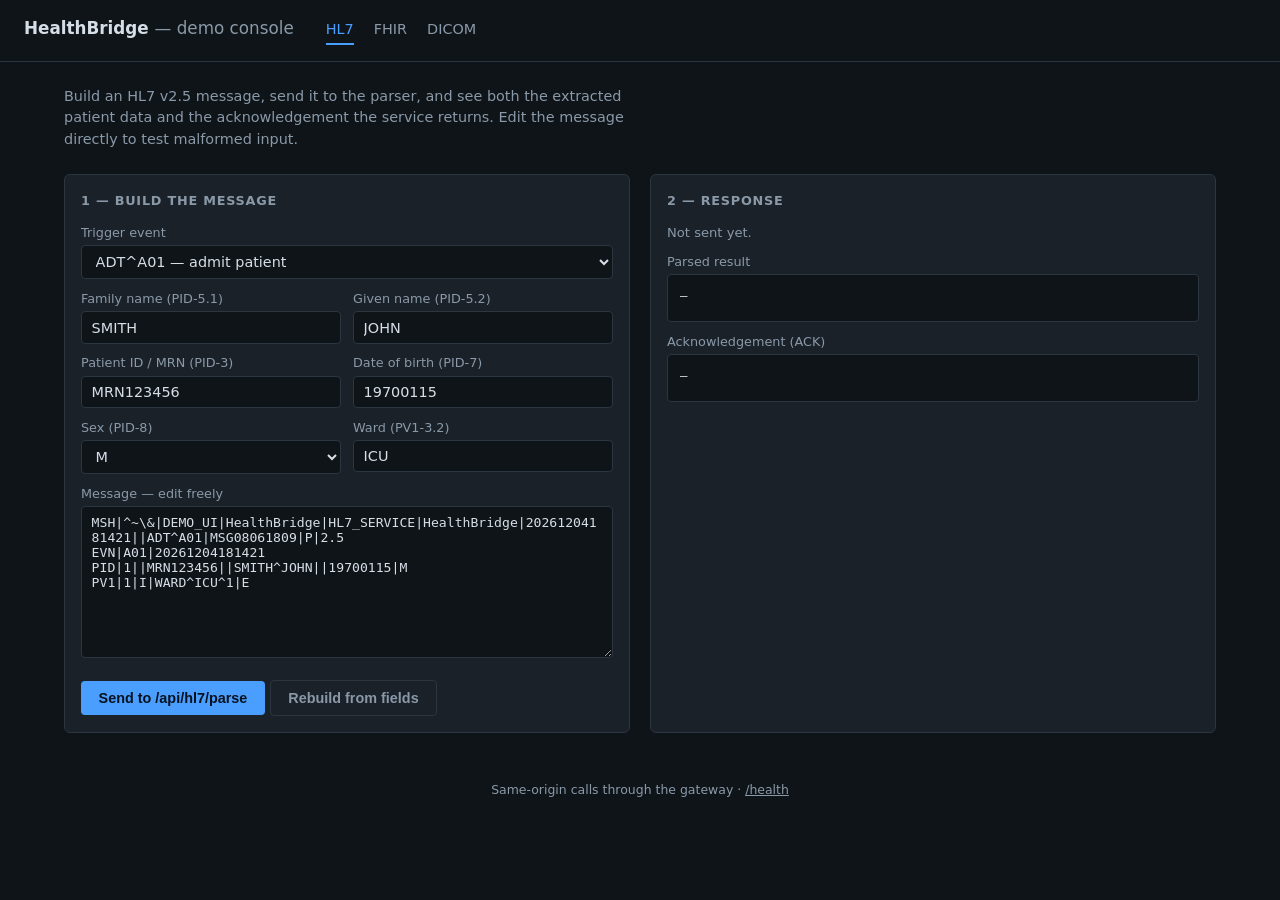
<file: web/index.html>
<!doctype html>
<!--
  HL7 v2 message builder.

  Assembles a pipe-delimited message from form fields, posts it to
  POST /api/hl7/parse (text/plain), and shows the parsed JSON alongside the
  ACK the service generated.

  Everything is same-origin: the browser only ever talks to the gateway, which
  proxies /api/hl7/ to the C# service. No CORS involved.
-->
<html lang="en">
<head>
<meta charset="utf-8">
<meta name="viewport" content="width=device-width, initial-scale=1">
<title>HealthBridge — HL7</title>
<link rel="stylesheet" href="style.css">
</head>
<body>

<header>
  <h1>HealthBridge <span>— demo console</span></h1>
  <nav>
    <a href="index.html" class="active">HL7</a>
    <a href="fhir.html">FHIR</a>
    <a href="dicom.html">DICOM</a>
  </nav>
</header>

<main>
  <p class="intro">
    Build an HL7 v2.5 message, send it to the parser, and see both the extracted
    patient data and the acknowledgement the service returns. Edit the message
    directly to test malformed input.
  </p>

  <div class="cols">
    <div class="panel">
      <h2>1 — Build the message</h2>

      <label for="msgType">Trigger event</label>
      <select id="msgType">
        <option value="ADT^A01">ADT^A01 — admit patient</option>
        <option value="ADT^A08">ADT^A08 — update patient information</option>
        <option value="ORU^R01">ORU^R01 — observation result</option>
      </select>

      <div class="row">
        <div>
          <label for="lastName">Family name (PID-5.1)</label>
          <input id="lastName" value="SMITH">
        </div>
        <div>
          <label for="firstName">Given name (PID-5.2)</label>
          <input id="firstName" value="JOHN">
        </div>
      </div>

      <div class="row">
        <div>
          <label for="patientId">Patient ID / MRN (PID-3)</label>
          <input id="patientId" value="MRN123456">
        </div>
        <div>
          <label for="dob">Date of birth (PID-7)</label>
          <input id="dob" value="19700115" placeholder="yyyyMMdd">
        </div>
      </div>

      <div class="row">
        <div>
          <label for="gender">Sex (PID-8)</label>
          <select id="gender">
            <option>M</option><option>F</option><option>O</option><option>U</option>
          </select>
        </div>
        <div>
          <label for="ward">Ward (PV1-3.2)</label>
          <input id="ward" value="ICU">
        </div>
      </div>

      <label for="raw">Message — edit freely</label>
      <textarea id="raw" rows="9"></textarea>

      <button id="send">Send to /api/hl7/parse</button>
      <button id="rebuild" class="secondary">Rebuild from fields</button>
    </div>

    <div class="panel">
      <h2>2 — Response</h2>
      <p class="status" id="status">Not sent yet.</p>

      <label>Parsed result</label>
      <pre id="out">—</pre>

      <label>Acknowledgement (ACK)</label>
      <pre id="ack">—</pre>
    </div>
  </div>
</main>

<footer>Same-origin calls through the gateway · <a href="/health" style="color:inherit">/health</a></footer>

<script>
// HL7 v2 uses \r (carriage return) as the segment separator — HL7 v2.5 ch. 2.5.
// Not \n, and not \r\n. The service normalises the others, but we send it correctly.
const SEG = "\r";

const $ = id => document.getElementById(id);

// Control ID (MSH-10) must be unique per message; the service echoes it in the ACK.
const controlId = () => "MSG" + Date.now().toString().slice(-8);

// yyyyMMddHHmmss, the HL7 TS format used in MSH-7.
function stamp() {
  const d = new Date(), p = n => String(n).padStart(2, "0");
  return `${d.getFullYear()}${p(d.getMonth() + 1)}${p(d.getDate())}` +
         `${p(d.getHours())}${p(d.getMinutes())}${p(d.getSeconds())}`;
}

function build() {
  const type = $("msgType").value;
  const id = controlId();
  const segs = [
    // MSH-1 field separator and MSH-2 encoding characters are positional and literal.
    `MSH|^~\\&|DEMO_UI|HealthBridge|HL7_SERVICE|HealthBridge|${stamp()}||${type}|${id}|P|2.5`,
    `EVN|${type.split("^")[1]}|${stamp()}`,
    `PID|1||${$("patientId").value}||${$("lastName").value}^${$("firstName").value}||` +
      `${$("dob").value}|${$("gender").value}`,
    `PV1|1|I|WARD^${$("ward").value}^1|E`,
  ];
  // An ORU carries a result; without OBR/OBX there is nothing to report.
  if (type === "ORU^R01") {
    segs.push(`OBR|1||${id}|CBC^Complete Blood Count^L`);
    segs.push(`OBX|1|NM|HGB^Haemoglobin^L||14.2|g/dL|13.0-17.0|N|||F`);
  }
  $("raw").value = segs.join(SEG);
}

function show(el, text) { $(el).textContent = text || "—"; }

function setStatus(text, kind) {
  const s = $("status");
  s.textContent = text;
  s.className = "status" + (kind ? " " + kind : "");
}

async function send() {
  const btn = $("send");
  btn.disabled = true;
  setStatus("Sending…");
  show("out", ""); show("ack", "");

  const started = performance.now();
  try {
    const res = await fetch("/api/hl7/parse", {
      method: "POST",
      headers: { "Content-Type": "text/plain" },
      body: $("raw").value,
    });
    const ms = Math.round(performance.now() - started);
    const body = await res.text();

    // 200 = parsed, 422 = a well-formed request the parser rejected. Both return JSON.
    let parsed;
    try { parsed = JSON.parse(body); } catch { parsed = null; }
    show("out", parsed ? JSON.stringify(parsed, null, 2) : body);

    // The ACK comes back twice: inside the JSON, and Base64 in a header — the
    // header mimics how MLLP systems return it inline.
    let ack = parsed && parsed.acknowledgement;
    const hdr = res.headers.get("X-HL7-ACK");
    if (!ack && hdr) { try { ack = atob(hdr); } catch {} }
    // Show one segment per line; the wire format uses \r, which browsers do not break on.
    show("ack", ack ? ack.split("\r").join("\n") : "(none returned)");

    setStatus(`HTTP ${res.status} · ${ms} ms`, res.ok ? "ok" : "err");
  } catch (e) {
    setStatus("Request failed: " + e.message, "err");
    show("out", String(e));
  } finally {
    btn.disabled = false;
  }
}

$("send").addEventListener("click", send);
$("rebuild").addEventListener("click", build);
["msgType","lastName","firstName","patientId","dob","gender","ward"]
  .forEach(id => $(id).addEventListener("change", build));

build();
</script>
</body>
</html>
</file>
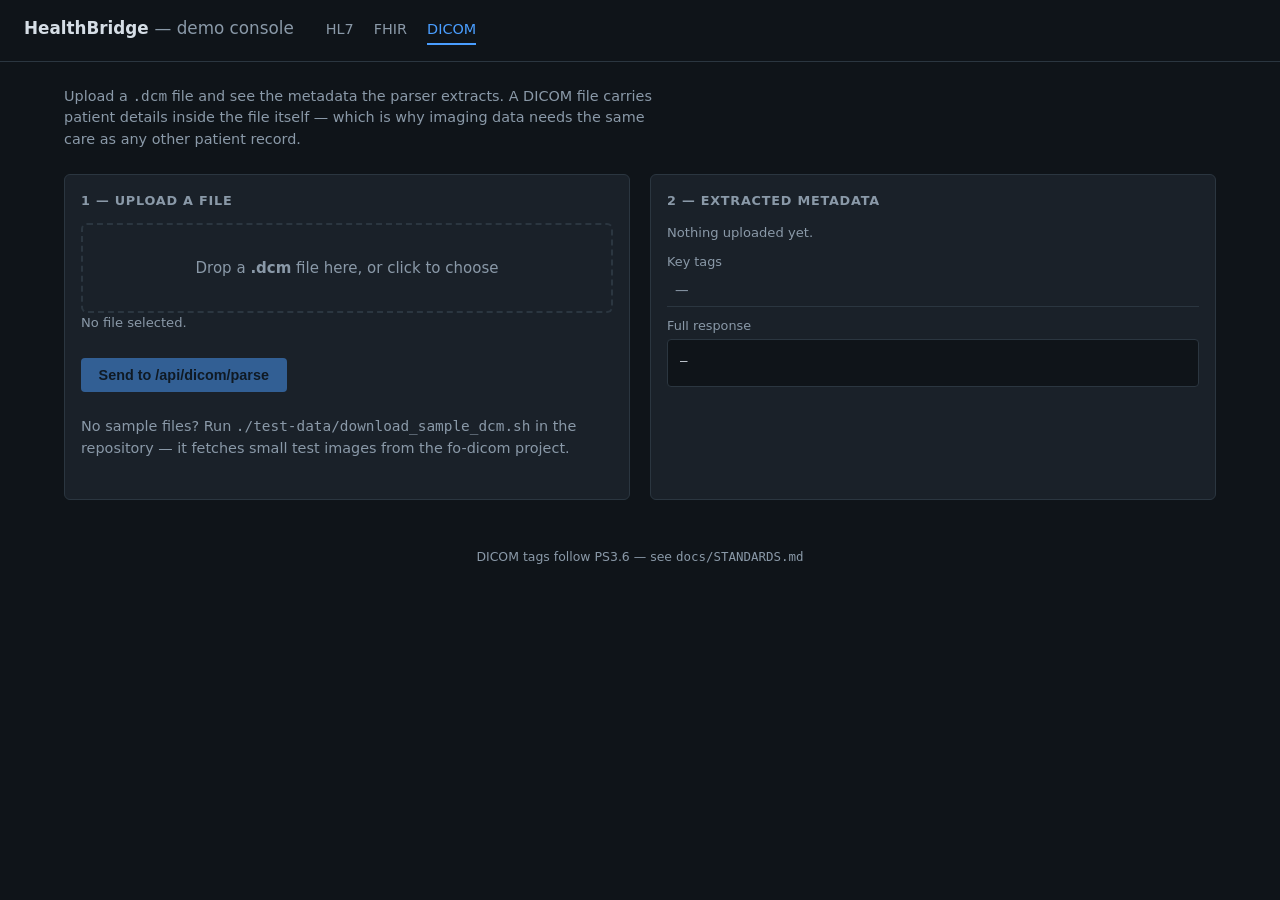
<file: web/dicom.html>
<!doctype html>
<!--
  DICOM upload and metadata extraction.

  Two endpoints, both returning JSON:
    POST /api/dicom/parse      multipart file upload — a real .dcm binary
    POST /api/dicom/metadata   JSON body — metadata without a file

  Sample .dcm files: ./test-data/download_sample_dcm.sh
-->
<html lang="en">
<head>
<meta charset="utf-8">
<meta name="viewport" content="width=device-width, initial-scale=1">
<title>HealthBridge — DICOM</title>
<link rel="stylesheet" href="style.css">
</head>
<body>

<header>
  <h1>HealthBridge <span>— demo console</span></h1>
  <nav>
    <a href="index.html">HL7</a>
    <a href="fhir.html">FHIR</a>
    <a href="dicom.html" class="active">DICOM</a>
  </nav>
</header>

<main>
  <p class="intro">
    Upload a <code>.dcm</code> file and see the metadata the parser extracts. A DICOM
    file carries patient details inside the file itself — which is why imaging data
    needs the same care as any other patient record.
  </p>

  <div class="cols">
    <div class="panel">
      <h2>1 — Upload a file</h2>

      <div class="drop" id="drop">
        Drop a <strong>.dcm</strong> file here, or click to choose
        <input type="file" id="file" accept=".dcm,application/dicom" hidden>
      </div>

      <p class="status" id="fileinfo">No file selected.</p>
      <button id="send" disabled>Send to /api/dicom/parse</button>

      <p class="intro" style="margin-top:1.5rem">
        No sample files? Run <code>./test-data/download_sample_dcm.sh</code> in the
        repository — it fetches small test images from the fo-dicom project.
      </p>
    </div>

    <div class="panel">
      <h2>2 — Extracted metadata</h2>
      <p class="status" id="status">Nothing uploaded yet.</p>

      <label>Key tags</label>
      <table id="tags"><tbody><tr><td>—</td><td></td></tr></tbody></table>

      <label>Full response</label>
      <pre id="out">—</pre>
    </div>
  </div>
</main>

<footer>DICOM tags follow PS3.6 — see <code>docs/STANDARDS.md</code></footer>

<script>
const $ = id => document.getElementById(id);
let chosen = null;

function setStatus(el, text, kind) {
  const s = $(el);
  s.textContent = text;
  s.className = "status" + (kind ? " " + kind : "");
}

// Fields the C# DicomMetadata model returns. Shown in a fixed order so the
// table reads the same for every file, whether or not a tag is present.
const FIELDS = [
  ["patientName",       "Patient name (0010,0010)"],
  ["patientId",         "Patient ID (0010,0020)"],
  ["studyDate",         "Study date (0008,0020)"],
  ["modality",          "Modality (0008,0060)"],
  ["studyDescription",  "Study description (0008,1030)"],
  ["seriesDescription", "Series description (0008,103E)"],
  ["institutionName",   "Institution (0008,0080)"],
];

function renderTags(data) {
  const body = $("tags").querySelector("tbody");
  body.innerHTML = "";
  // The payload may be the metadata itself, or wrapped — handle both.
  const m = (data && (data.metadata || data.Metadata)) || data || {};
  let shown = 0;
  for (const [key, label] of FIELDS) {
    const v = m[key] !== undefined ? m[key] : m[key[0].toUpperCase() + key.slice(1)];
    if (v === undefined || v === null || v === "") continue;
    body.insertAdjacentHTML("beforeend", `<tr><td>${label}</td><td>${String(v)}</td></tr>`);
    shown++;
  }
  if (!shown) body.innerHTML = "<tr><td>no recognised tags</td><td></td></tr>";
}

function choose(f) {
  chosen = f;
  $("send").disabled = !f;
  setStatus("fileinfo", f ? `${f.name} — ${(f.size / 1024).toFixed(1)} KB` : "No file selected.");
}

const drop = $("drop");
drop.addEventListener("click", () => $("file").click());
drop.addEventListener("dragover", e => { e.preventDefault(); drop.classList.add("over"); });
drop.addEventListener("dragleave", () => drop.classList.remove("over"));
drop.addEventListener("drop", e => {
  e.preventDefault();
  drop.classList.remove("over");
  if (e.dataTransfer.files.length) choose(e.dataTransfer.files[0]);
});
$("file").addEventListener("change", e => { if (e.target.files.length) choose(e.target.files[0]); });

async function send() {
  if (!chosen) return;
  const btn = $("send");
  btn.disabled = true;
  setStatus("status", "Uploading…");
  $("out").textContent = "";

  // multipart/form-data — the field name must be "file", matching the controller.
  // Do NOT set Content-Type by hand: the browser adds the multipart boundary.
  const form = new FormData();
  form.append("file", chosen);

  const started = performance.now();
  try {
    const res = await fetch("/api/dicom/parse", { method: "POST", body: form });
    const ms = Math.round(performance.now() - started);
    const text = await res.text();

    let data = null;
    try { data = JSON.parse(text); } catch {}
    $("out").textContent = data ? JSON.stringify(data, null, 2) : text;
    renderTags(data);

    setStatus("status", `HTTP ${res.status} · ${ms} ms`, res.ok ? "ok" : "err");
  } catch (e) {
    setStatus("status", "Upload failed: " + e.message, "err");
    $("out").textContent = String(e);
  } finally {
    btn.disabled = false;
  }
}

$("send").addEventListener("click", send);
</script>
</body>
</html>
</file>
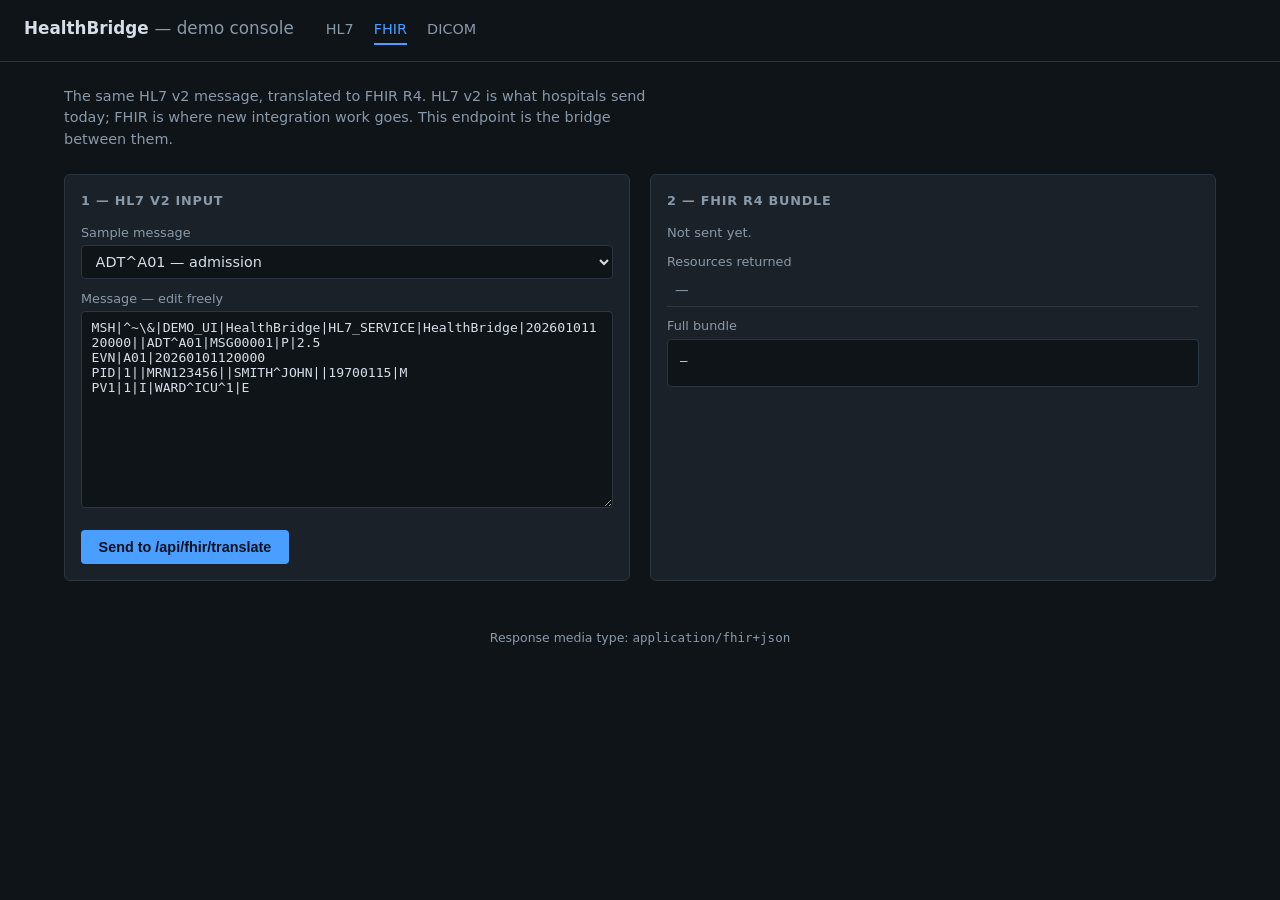
<file: web/fhir.html>
<!doctype html>
<!--
  HL7 v2 → FHIR R4 translation.

  Posts a pipe-delimited message to POST /api/fhir/translate (text/plain) and
  renders the returned FHIR Bundle. The response content type is
  application/fhir+json, which is FHIR's own media type, not plain JSON.
-->
<html lang="en">
<head>
<meta charset="utf-8">
<meta name="viewport" content="width=device-width, initial-scale=1">
<title>HealthBridge — FHIR</title>
<link rel="stylesheet" href="style.css">
</head>
<body>

<header>
  <h1>HealthBridge <span>— demo console</span></h1>
  <nav>
    <a href="index.html">HL7</a>
    <a href="fhir.html" class="active">FHIR</a>
    <a href="dicom.html">DICOM</a>
  </nav>
</header>

<main>
  <p class="intro">
    The same HL7 v2 message, translated to FHIR R4. HL7 v2 is what hospitals send
    today; FHIR is where new integration work goes. This endpoint is the bridge
    between them.
  </p>

  <div class="cols">
    <div class="panel">
      <h2>1 — HL7 v2 input</h2>

      <label for="sample">Sample message</label>
      <select id="sample">
        <option value="adt">ADT^A01 — admission</option>
        <option value="oru">ORU^R01 — lab result</option>
      </select>

      <label for="raw">Message — edit freely</label>
      <textarea id="raw" rows="12"></textarea>

      <button id="send">Send to /api/fhir/translate</button>
    </div>

    <div class="panel">
      <h2>2 — FHIR R4 Bundle</h2>
      <p class="status" id="status">Not sent yet.</p>

      <label>Resources returned</label>
      <table id="summary"><tbody><tr><td>—</td><td></td></tr></tbody></table>

      <label>Full bundle</label>
      <pre id="out">—</pre>
    </div>
  </div>
</main>

<footer>Response media type: <code>application/fhir+json</code></footer>

<script>
const SEG = "\r";
const $ = id => document.getElementById(id);

const SAMPLES = {
  adt: [
    "MSH|^~\\&|DEMO_UI|HealthBridge|HL7_SERVICE|HealthBridge|20260101120000||ADT^A01|MSG00001|P|2.5",
    "EVN|A01|20260101120000",
    "PID|1||MRN123456||SMITH^JOHN||19700115|M",
    "PV1|1|I|WARD^ICU^1|E",
  ].join(SEG),
  oru: [
    "MSH|^~\\&|DEMO_UI|HealthBridge|HL7_SERVICE|HealthBridge|20260101120000||ORU^R01|MSG00002|P|2.5",
    "PID|1||MRN654321||DOE^JANE||19850320|F",
    "OBR|1||MSG00002|CBC^Complete Blood Count^L",
    "OBX|1|NM|HGB^Haemoglobin^L||14.2|g/dL|13.0-17.0|N|||F",
    "OBX|2|NM|WBC^White Blood Cells^L||7.1|10*9/L|4.0-11.0|N|||F",
  ].join(SEG),
};

function setStatus(text, kind) {
  const s = $("status");
  s.textContent = text;
  s.className = "status" + (kind ? " " + kind : "");
}

// A FHIR Bundle carries an "entry" array; each entry has a resource with a
// resourceType. Counting them is the quickest way to see the translation worked.
function summarise(bundle) {
  const body = $("summary").querySelector("tbody");
  body.innerHTML = "";
  const entries = (bundle && bundle.entry) || [];
  if (!entries.length) {
    body.innerHTML = "<tr><td>no entries</td><td></td></tr>";
    return;
  }
  const counts = {};
  for (const e of entries) {
    const t = (e.resource && e.resource.resourceType) || "unknown";
    counts[t] = (counts[t] || 0) + 1;
  }
  for (const [type, n] of Object.entries(counts)) {
    body.insertAdjacentHTML("beforeend", `<tr><td>${type}</td><td>${n}</td></tr>`);
  }
  body.insertAdjacentHTML("beforeend",
    `<tr><td>bundle type</td><td>${bundle.type || "—"}</td></tr>`);
}

async function send() {
  const btn = $("send");
  btn.disabled = true;
  setStatus("Translating…");
  $("out").textContent = "";

  const started = performance.now();
  try {
    const res = await fetch("/api/fhir/translate", {
      method: "POST",
      headers: { "Content-Type": "text/plain" },
      body: $("raw").value,
    });
    const ms = Math.round(performance.now() - started);
    const text = await res.text();

    let bundle = null;
    try { bundle = JSON.parse(text); } catch {}
    $("out").textContent = bundle ? JSON.stringify(bundle, null, 2) : text;
    summarise(bundle);

    setStatus(`HTTP ${res.status} · ${ms} ms · ${res.headers.get("content-type") || ""}`,
              res.ok ? "ok" : "err");
  } catch (e) {
    setStatus("Request failed: " + e.message, "err");
    $("out").textContent = String(e);
  } finally {
    btn.disabled = false;
  }
}

$("send").addEventListener("click", send);
$("sample").addEventListener("change", () => { $("raw").value = SAMPLES[$("sample").value]; });
$("raw").value = SAMPLES.adt;
</script>
</body>
</html>
</file>
<file: web/style.css>
/* Shared styling for the HealthBridge demo pages.
   Plain CSS, no framework — three pages do not need a build step. */

:root {
  --bg: #0f1419;
  --panel: #1a2129;
  --border: #2b3640;
  --text: #d6dee6;
  --muted: #8a99a8;
  --accent: #4a9eff;
  --ok: #3fb950;
  --err: #f85149;
  --mono: ui-monospace, SFMono-Regular, "SF Mono", Menlo, Consolas, monospace;
}

* { box-sizing: border-box; }

body {
  margin: 0;
  background: var(--bg);
  color: var(--text);
  font: 15px/1.5 system-ui, -apple-system, "Segoe UI", sans-serif;
}

header {
  border-bottom: 1px solid var(--border);
  padding: 1rem 1.5rem;
  display: flex;
  align-items: baseline;
  gap: 2rem;
  flex-wrap: wrap;
}

header h1 { font-size: 1.05rem; margin: 0; font-weight: 600; }
header h1 span { color: var(--muted); font-weight: 400; }

nav { display: flex; gap: 1.25rem; }
nav a { color: var(--muted); text-decoration: none; font-size: 0.9rem; }
nav a:hover { color: var(--text); }
nav a.active { color: var(--accent); border-bottom: 2px solid var(--accent); padding-bottom: 2px; }

main { max-width: 1200px; margin: 0 auto; padding: 1.5rem; }

.intro { color: var(--muted); font-size: 0.9rem; margin: 0 0 1.5rem; max-width: 65ch; }

.cols { display: grid; grid-template-columns: 1fr 1fr; gap: 1.25rem; }
@media (max-width: 900px) { .cols { grid-template-columns: 1fr; } }

.panel {
  background: var(--panel);
  border: 1px solid var(--border);
  border-radius: 6px;
  padding: 1rem;
}

.panel h2 {
  font-size: 0.8rem;
  text-transform: uppercase;
  letter-spacing: 0.06em;
  color: var(--muted);
  margin: 0 0 0.75rem;
  font-weight: 600;
}

label { display: block; font-size: 0.8rem; color: var(--muted); margin: 0.6rem 0 0.2rem; }

input, select, textarea {
  width: 100%;
  background: var(--bg);
  color: var(--text);
  border: 1px solid var(--border);
  border-radius: 4px;
  padding: 0.45rem 0.6rem;
  font-size: 0.9rem;
  font-family: inherit;
}

textarea { font-family: var(--mono); font-size: 0.82rem; resize: vertical; }
input:focus, select:focus, textarea:focus { outline: 1px solid var(--accent); border-color: var(--accent); }

.row { display: grid; grid-template-columns: 1fr 1fr; gap: 0.75rem; }

button {
  background: var(--accent);
  color: #06121f;
  border: 0;
  border-radius: 4px;
  padding: 0.55rem 1.1rem;
  font-size: 0.9rem;
  font-weight: 600;
  cursor: pointer;
  margin-top: 1rem;
}
button:hover { filter: brightness(1.1); }
button:disabled { opacity: 0.5; cursor: default; }
button.secondary { background: transparent; color: var(--muted); border: 1px solid var(--border); }

pre {
  background: var(--bg);
  border: 1px solid var(--border);
  border-radius: 4px;
  padding: 0.75rem;
  font-family: var(--mono);
  font-size: 0.78rem;
  overflow-x: auto;
  white-space: pre-wrap;
  word-break: break-word;
  margin: 0;
  min-height: 3rem;
}

.status { font-size: 0.82rem; margin: 0 0 0.6rem; color: var(--muted); }
.status.ok  { color: var(--ok); }
.status.err { color: var(--err); }

table { width: 100%; border-collapse: collapse; font-size: 0.85rem; }
td { padding: 0.35rem 0.5rem; border-bottom: 1px solid var(--border); vertical-align: top; }
td:first-child { color: var(--muted); width: 40%; }

.drop {
  border: 2px dashed var(--border);
  border-radius: 6px;
  padding: 2rem 1rem;
  text-align: center;
  color: var(--muted);
  cursor: pointer;
}
.drop.over { border-color: var(--accent); color: var(--accent); }

footer { color: var(--muted); font-size: 0.78rem; padding: 1.5rem; text-align: center; }
</file>
